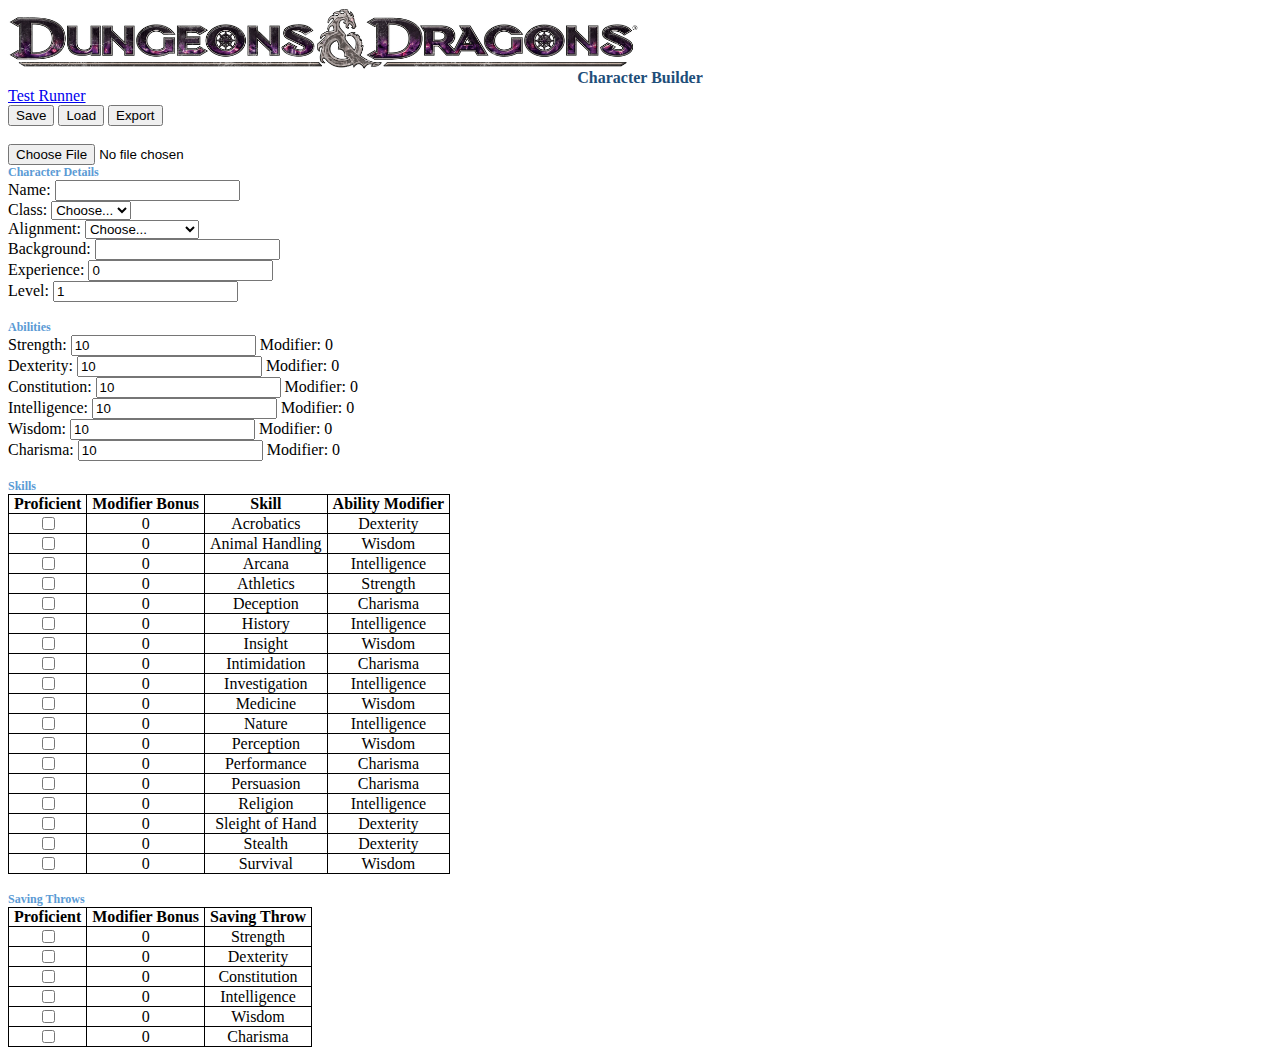
<file: index.html>
<!DOCTYPE>
<html>
<head>
    <meta name="author" content="Jesse Hutchison" />
    <link rel="stylesheet" type="text/css" href="styles/guild.css">
    <script src="scripts/jquery.min.js"></script>
    <script src='scripts/knockout-3.1.0.js'></script>
    <script src='scripts/character.core.js'></script>
    <script src='scripts/character.js'></script>
</head>
<body>
    <img src='images/logo.jpg' style='width: 50%;' />
    <h1>Character Builder</h1>
    <a href='tests.html'>Test Runner</a>
    <br />

    <div data-bind="visible: window.localStorage !== undefined" style="display: none">
        <button data-bind="click: saveCharacter">Save</button>
        <button data-bind="click: loadCharacter">Load</button>
        <button data-bind="click: exportCharacter">Export</button>
    </div>
    <br />
    <input type="file" id="file" name="file" enctype="multipart/form-data" />

    <div id="descriptions">
        <h3>Character Details</h3>
        Name: <input type="text" data-bind="value: characterName" /><br />
        Class: <select data-bind="options: availableClasses, value: characterClass, optionsCaption: 'Choose...'"></select><br />
        Alignment: <select data-bind="options: availableAlignments, value: characterAlignment, optionsCaption: 'Choose...'"></select><br />
        Background: <input type="text" data-bind="value: characterBackground" /><br />
        Experience: <input type="text" data-bind="value: characterExperience, valueUpdate:'afterkeydown'" /><br />
        Level: <input type="text" data-bind="value: characterLevel, valueUpdate:'afterkeydown'" /><br />
    </div>
    <br />
    <div id="abilityScores">
        <h3>Abilities</h3>
        Strength: <input type="text" data-bind="value: abilityStrength, valueUpdate:'afterkeydown'" />
        Modifier: <span data-bind="text: abilityStrengthModifier"></span><br />
        Dexterity: <input type="text" data-bind="value: abilityDexterity, valueUpdate:'afterkeydown'" />
        Modifier: <span data-bind="text: abilityDexterityModifier"></span><br />
        Constitution: <input type="text" data-bind="value: abilityConstitution, valueUpdate:'afterkeydown'" />
        Modifier: <span data-bind="text: abilityConstitutionModifier"></span><br />
        Intelligence: <input type="text" data-bind="value: abilityIntelligence, valueUpdate:'afterkeydown'" />
        Modifier: <span data-bind="text: abilityIntelligenceModifier"></span><br />
        Wisdom: <input type="text" data-bind="value: abilityWisdom, valueUpdate:'afterkeydown'" />
        Modifier: <span data-bind="text: abilityWisdomModifier"></span><br />
        Charisma: <input type="text" data-bind="value: abilityCharisma, valueUpdate:'afterkeydown'" />
        Modifier: <span data-bind="text: abilityCharismaModifier"></span><br />
    </div>
    <br />
    <div id="skills">
        <h3>Skills</h3>
        <table>
            <tr>
                <th>Proficient</th>
                <th>Modifier Bonus</th>
                <th>Skill</th>
                <th>Ability Modifier</th>
            </tr>
            <tr>
                <td><input type="checkbox" data-bind='checked: skillAcrobatics.proficient' /></td>
                <td><span data-bind="text: skillAcrobatics.bonus"></span></td>
                <td>Acrobatics</td>
                <td>Dexterity</td>
            </tr>
            <tr>
                <td><input type="checkbox" data-bind='checked: skillAnimalHandling.proficient' /></td>
                <td><span data-bind="text: skillAnimalHandling.bonus"></span></td>
                <td>Animal Handling</td>
                <td>Wisdom</td>
            </tr>
            <tr>
                <td><input type="checkbox" data-bind='checked: skillArcana.proficient' /></td>
                <td><span data-bind="text: skillArcana.bonus"></span></td>
                <td>Arcana</td>
                <td>Intelligence</td>
            </tr>
            <tr>
                <td><input type="checkbox" data-bind='checked: skillAthletics.proficient' /></td>
                <td><span data-bind="text: skillAthletics.bonus"></span></td>
                <td>Athletics</td>
                <td>Strength</td>
            </tr>
            <tr>
                <td><input type="checkbox" data-bind='checked: skillDeception.proficient' /></td>
                <td><span data-bind="text: skillDeception.bonus"></span></td>
                <td>Deception</td>
                <td>Charisma</td>
            </tr>
            <tr>
                <td><input type="checkbox" data-bind='checked: skillHistory.proficient' /></td>
                <td><span data-bind="text: skillHistory.bonus"></span></td>
                <td>History</td>
                <td>Intelligence</td>
            </tr>
            <tr>
                <td><input type="checkbox" data-bind='checked: skillInsight.proficient' /></td>
                <td><span data-bind="text: skillInsight.bonus"></span></td>
                <td>Insight</td>
                <td>Wisdom</td>
            </tr>
            <tr>
                <td><input type="checkbox" data-bind='checked: skillIntimidation.proficient' /></td>
                <td><span data-bind="text: skillIntimidation.bonus"></span></td>
                <td>Intimidation</td>
                <td>Charisma</td>
            </tr>
            <tr>
                <td><input type="checkbox" data-bind='checked: skillInvestigation.proficient' /></td>
                <td><span data-bind="text: skillInvestigation.bonus"></span></td>
                <td>Investigation </td>
                <td>Intelligence</td>
            </tr>
            <tr>
                <td><input type="checkbox" data-bind='checked: skillMedicine.proficient' /></td>
                <td><span data-bind="text: skillMedicine.bonus"></span></td>
                <td>Medicine</td>
                <td>Wisdom</td>
            </tr>
            <tr>
                <td><input type="checkbox" data-bind='checked: skillNature.proficient' /></td>
                <td><span data-bind="text: skillNature.bonus"></span></td>
                <td>Nature</td>
                <td>Intelligence</td>
            </tr>
            <tr>
                <td><input type="checkbox" data-bind='checked: skillPerception.proficient' /></td>
                <td><span data-bind="text: skillPerception.bonus"></span></td>
                <td>Perception</td>
                <td>Wisdom</td>
            </tr>
            <tr>
                <td><input type="checkbox" data-bind='checked: skillPerformance.proficient' /></td>
                <td><span data-bind="text: skillPerformance.bonus"></span></td>
                <td>Performance</td>
                <td>Charisma</td>
            </tr>
            <tr>
                <td><input type="checkbox" data-bind='checked: skillPersuasion.proficient' /></td>
                <td><span data-bind="text: skillPersuasion.bonus"></span></td>
                <td>Persuasion</td>
                <td>Charisma</td>
            </tr>
            <tr>
                <td><input type="checkbox" data-bind='checked: skillReligion.proficient' /></td>
                <td><span data-bind="text: skillReligion.bonus"></span></td>
                <td>Religion</td>
                <td>Intelligence</td>
            </tr>
            <tr>
                <td><input type="checkbox" data-bind='checked: skillSleightOfHand.proficient' /></td>
                <td><span data-bind="text: skillSleightOfHand.bonus"></span></td>
                <td>Sleight of Hand</td>
                <td>Dexterity</td>
            </tr>
            <tr>
                <td><input type="checkbox" data-bind='checked: skillStealth.proficient' /></td>
                <td><span data-bind="text: skillStealth.bonus"></span></td>
                <td>Stealth</td>
                <td>Dexterity</td>
            </tr>
            <tr>
                <td><input type="checkbox" data-bind='checked: skillSurvival.proficient' /></td>
                <td><span data-bind="text: skillSurvival.bonus"></span></td>
                <td>Survival</td>
                <td>Wisdom</td>
            </tr>
        </table>
    </div>
    <br />
    <div id="skills">
        <h3>Saving Throws</h3>
        <table>
            <tr>
                <th>Proficient</th>
                <th>Modifier Bonus</th>
                <th>Saving Throw</th>
            </tr>
            <tr>
                <td><input type="checkbox" data-bind='checked: savingThrowStrength.proficient' /></td>
                <td><span data-bind="text: savingThrowStrength.bonus"></span></td>
                <td>Strength</td>
            </tr>
            <tr>
                <td><input type="checkbox" data-bind='checked: savingThrowDexterity.proficient' /></td>
                <td><span data-bind="text: savingThrowDexterity.bonus"></span></td>
                <td>Dexterity</td>
            </tr>
            <tr>
                <td><input type="checkbox" data-bind='checked: savingThrowConstitution.proficient' /></td>
                <td><span data-bind="text: savingThrowConstitution.bonus"></span></td>
                <td>Constitution</td>
            </tr>
            <tr>
                <td><input type="checkbox" data-bind='checked: savingThrowIntelligence.proficient' /></td>
                <td><span data-bind="text: savingThrowIntelligence.bonus"></span></td>
                <td>Intelligence</td>
            </tr>
            <tr>
                <td><input type="checkbox" data-bind='checked: savingThrowWisdom.proficient' /></td>
                <td><span data-bind="text: savingThrowWisdom.bonus"></span></td>
                <td>Wisdom</td>
            </tr>
            <tr>
                <td><input type="checkbox" data-bind='checked: savingThrowCharisma.proficient' /></td>
                <td><span data-bind="text: savingThrowCharisma.bonus"></span></td>
                <td>Charisma</td>
            </tr>
        </table>
    </div>

    <script>
        var character = new window.CharacterBuilder.Character();
        ko.applyBindings(character, $('body').get(0));
    </script>
</body>
</html>
</file>
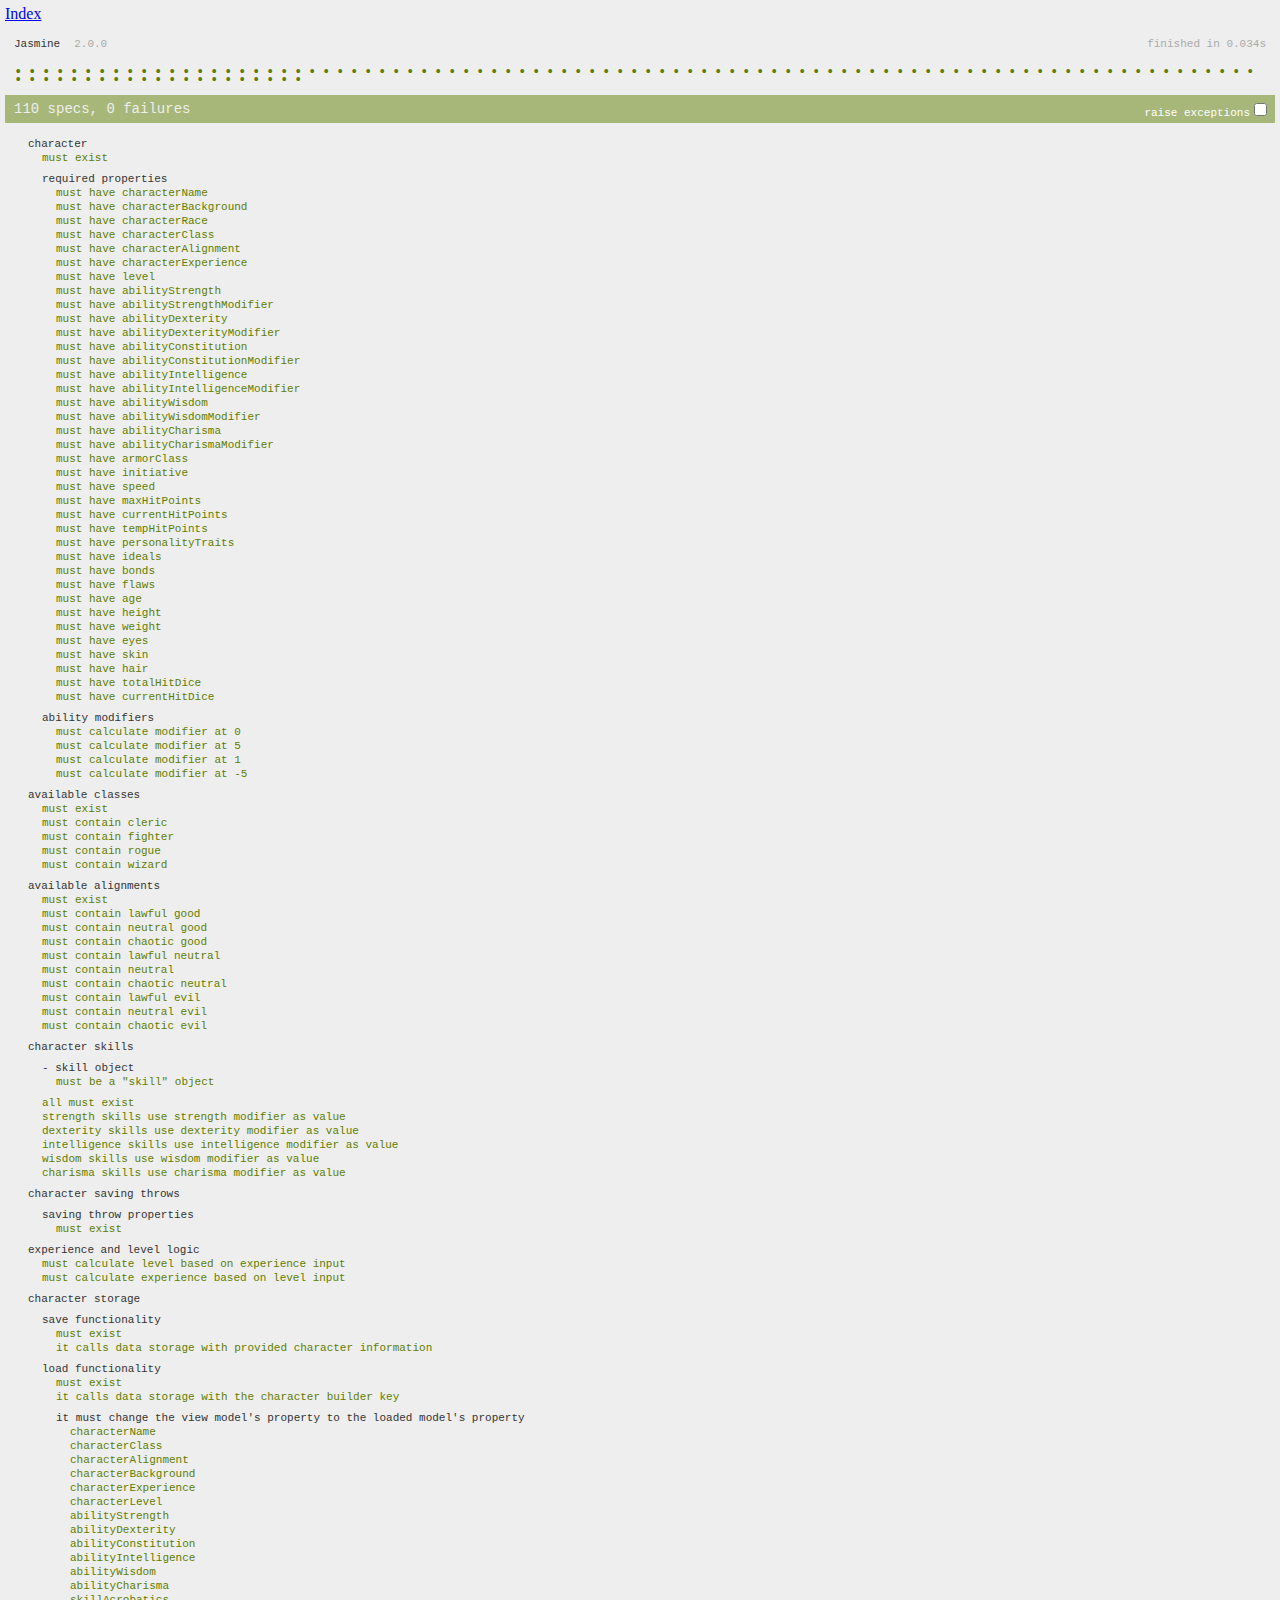
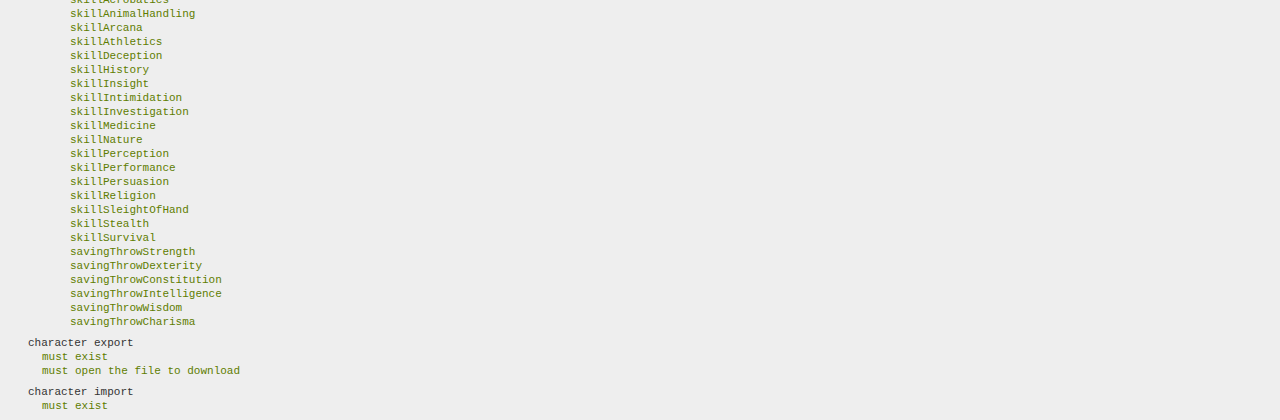
<file: tests.html>
<!DOCTYPE>
<html>
  <head>
    <meta name="author" content="Jesse Hutchison" />
    <link rel="stylesheet" type="text/css" href="lib/jasmine-2.0.0/jasmine.css">

    <script type="text/javascript" src="lib/jasmine-2.0.0/jasmine.js"></script>
    <script type="text/javascript" src="lib/jasmine-2.0.0/jasmine-html.js"></script>
    <script type="text/javascript" src="lib/jasmine-2.0.0/boot.js"></script>
    <script type='text/javascript' src='scripts/knockout-3.1.0.js'></script>

    <!-- include source files here... -->
    <script type='text/javascript' src='scripts/character.core.js'></script>
    <script type='text/javascript' src='scripts/character.js'></script>
    <script type='text/javascript' src='scripts/character.tests.js'></script>
    <!-- include spec files here... -->
  </head>
  <body>
    <a href='index.html'>Index</a>
  </body>
</html>
</file>
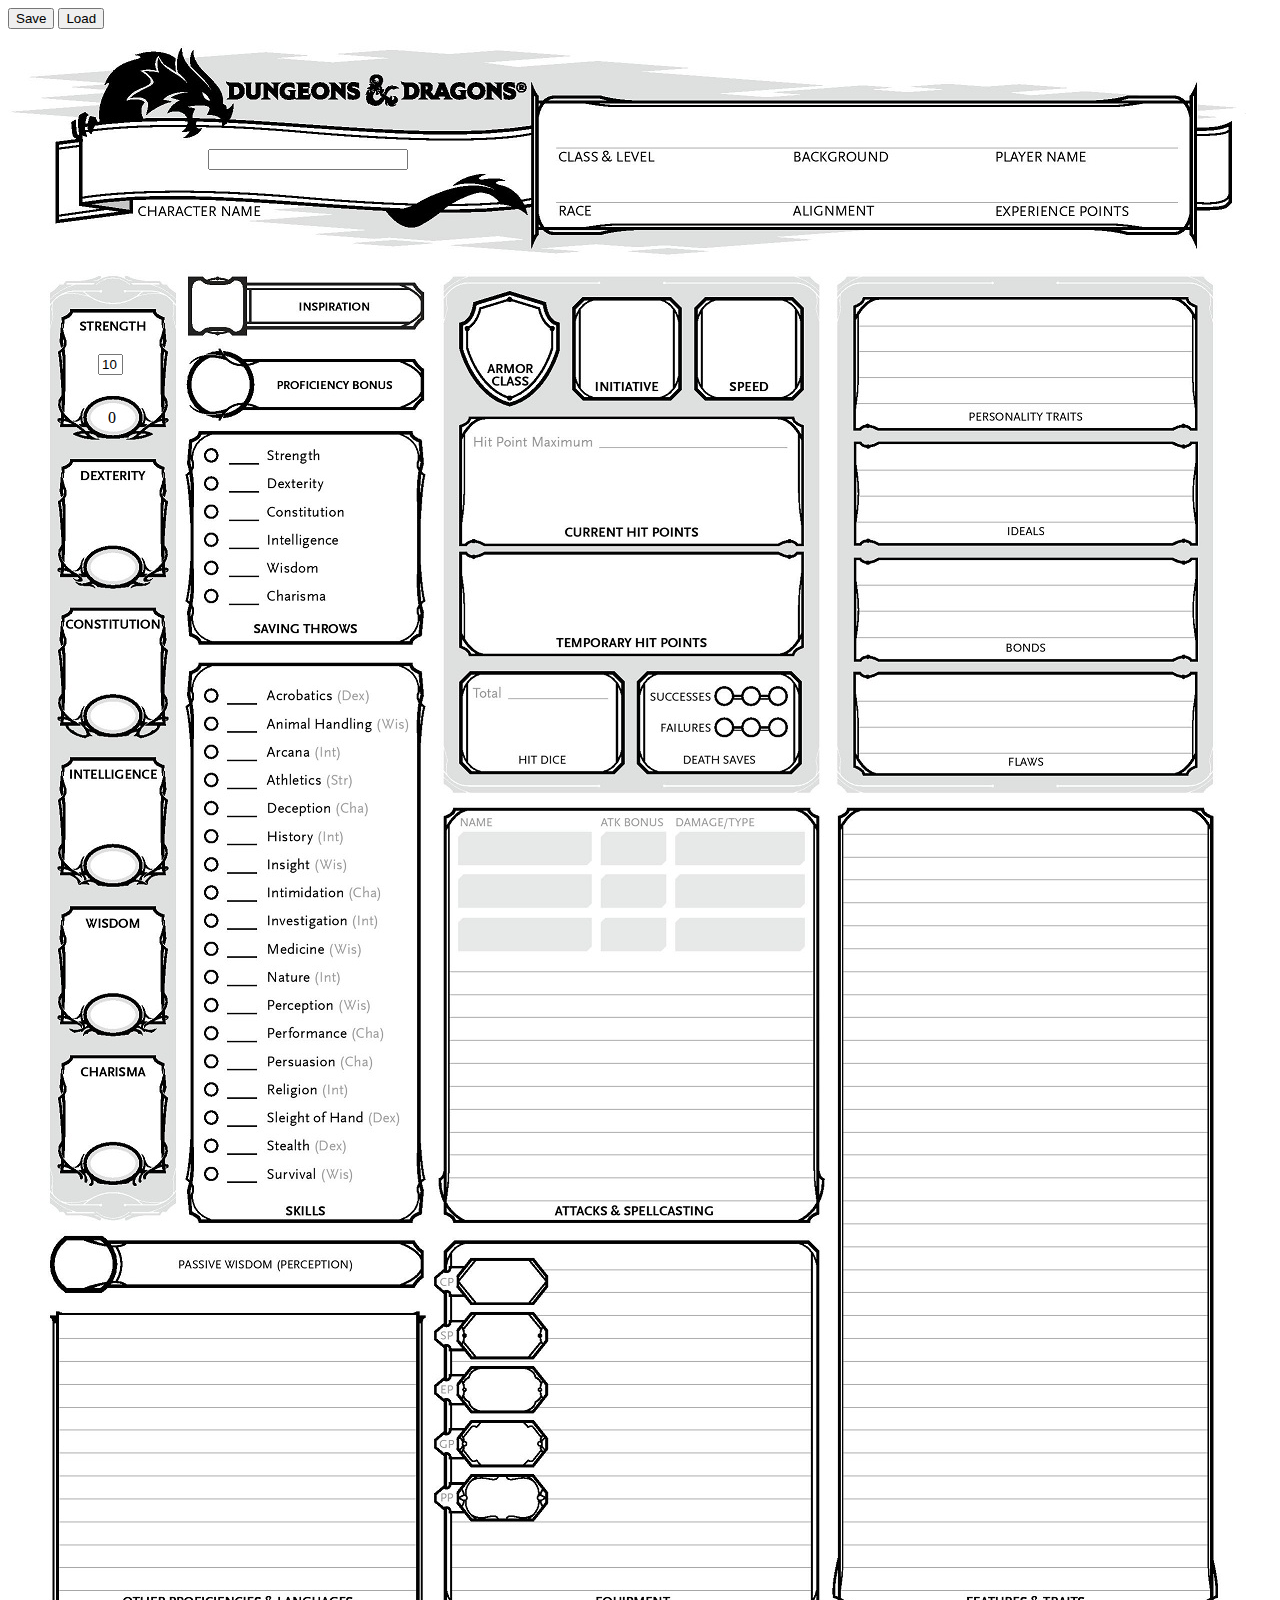
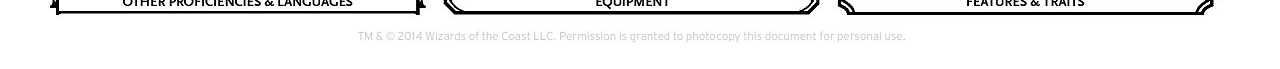
<file: tuckers.html>
<!DOCTYPE>
<html>
<head>
    <link rel="stylesheet" type="text/css" href="tuckers.css">
    <script src="http://ajax.googleapis.com/ajax/libs/jquery/2.1.1/jquery.min.js"></script>
    <script type='text/javascript' src='scripts/knockout-3.1.0.js'></script>
    <script type='text/javascript' src='scripts/character.core.js'></script>
    <script type='text/javascript' src='scripts/character.js'></script>
</head>
<body>
    <div data-bind="visible: window.localStorage !== undefined" style="display: none">
        <button data-bind="click: saveCharacter">Save</button>
        <button data-bind="click: loadCharacter">Load</button>
    </div>

    <div class="imageContainer">
        <input data-bind="value: characterName" name="characterName" class="characterName" />
        <input data-bind="value: abilityStrength, valueUpdate:'afterkeydown'" class="abilityStrength" />
        <span data-bind="text: abilityStrengthModifier" class="abilityStrengthModifier">1</h2>
    </div>

    <script>
        var character = new window.CharacterBuilder.Character();
        ko.applyBindings(character, $('body').get(0));
    </script>
</body>
</html>
</file>
<file: styles/guild.css>
span, td, th {
	font-size: 0.6875em
	color: #000000;
}
h1 {
	color: #1E4E79;
	text-align: center;
	font-size: 1.0em;
	padding: 0 0 0 0;
	margin: 0 0 0 0;
}
h2 {
	color:#2E75B5;
	text-align: center;
	font-size: 0.875em;
	padding: 0 0 0 0;
	margin: 0 0 0 0;
}
h3 {
	color:#5B9BD5;
	text-align:left;
	font-size: 0.75em;
	padding: 0 0 0 0;
	margin: 0 0 0 0;
}
th {
	border-bottom: solid 1px black;
}
table, th, td {
	text-align: center;
	border: 1px solid black;
	border-collapse: collapse;
	padding: 0px 5px 0px 5px;
}
</file>
<file: lib/jasmine-2.0.0/jasmine.css>
body { background-color: #eeeeee; padding: 0; margin: 5px; overflow-y: scroll; }

.html-reporter { font-size: 11px; font-family: Monaco, "Lucida Console", monospace; line-height: 14px; color: #333333; }
.html-reporter a { text-decoration: none; }
.html-reporter a:hover { text-decoration: underline; }
.html-reporter p, .html-reporter h1, .html-reporter h2, .html-reporter h3, .html-reporter h4, .html-reporter h5, .html-reporter h6 { margin: 0; line-height: 14px; }
.html-reporter .banner, .html-reporter .symbol-summary, .html-reporter .summary, .html-reporter .result-message, .html-reporter .spec .description, .html-reporter .spec-detail .description, .html-reporter .alert .bar, .html-reporter .stack-trace { padding-left: 9px; padding-right: 9px; }
.html-reporter .banner .version { margin-left: 14px; }
.html-reporter #jasmine_content { position: fixed; right: 100%; }
.html-reporter .version { color: #aaaaaa; }
.html-reporter .banner { margin-top: 14px; }
.html-reporter .duration { color: #aaaaaa; float: right; }
.html-reporter .symbol-summary { overflow: hidden; *zoom: 1; margin: 14px 0; }
.html-reporter .symbol-summary li { display: inline-block; height: 8px; width: 14px; font-size: 16px; }
.html-reporter .symbol-summary li.passed { font-size: 14px; }
.html-reporter .symbol-summary li.passed:before { color: #5e7d00; content: "\02022"; }
.html-reporter .symbol-summary li.failed { line-height: 9px; }
.html-reporter .symbol-summary li.failed:before { color: #b03911; content: "x"; font-weight: bold; margin-left: -1px; }
.html-reporter .symbol-summary li.disabled { font-size: 14px; }
.html-reporter .symbol-summary li.disabled:before { color: #bababa; content: "\02022"; }
.html-reporter .symbol-summary li.pending { line-height: 17px; }
.html-reporter .symbol-summary li.pending:before { color: #ba9d37; content: "*"; }
.html-reporter .exceptions { color: #fff; float: right; margin-top: 5px; margin-right: 5px; }
.html-reporter .bar { line-height: 28px; font-size: 14px; display: block; color: #eee; }
.html-reporter .bar.failed { background-color: #b03911; }
.html-reporter .bar.passed { background-color: #a6b779; }
.html-reporter .bar.skipped { background-color: #bababa; }
.html-reporter .bar.menu { background-color: #fff; color: #aaaaaa; }
.html-reporter .bar.menu a { color: #333333; }
.html-reporter .bar a { color: white; }
.html-reporter.spec-list .bar.menu.failure-list, .html-reporter.spec-list .results .failures { display: none; }
.html-reporter.failure-list .bar.menu.spec-list, .html-reporter.failure-list .summary { display: none; }
.html-reporter .running-alert { background-color: #666666; }
.html-reporter .results { margin-top: 14px; }
.html-reporter.showDetails .summaryMenuItem { font-weight: normal; text-decoration: inherit; }
.html-reporter.showDetails .summaryMenuItem:hover { text-decoration: underline; }
.html-reporter.showDetails .detailsMenuItem { font-weight: bold; text-decoration: underline; }
.html-reporter.showDetails .summary { display: none; }
.html-reporter.showDetails #details { display: block; }
.html-reporter .summaryMenuItem { font-weight: bold; text-decoration: underline; }
.html-reporter .summary { margin-top: 14px; }
.html-reporter .summary ul { list-style-type: none; margin-left: 14px; padding-top: 0; padding-left: 0; }
.html-reporter .summary ul.suite { margin-top: 7px; margin-bottom: 7px; }
.html-reporter .summary li.passed a { color: #5e7d00; }
.html-reporter .summary li.failed a { color: #b03911; }
.html-reporter .summary li.pending a { color: #ba9d37; }
.html-reporter .description + .suite { margin-top: 0; }
.html-reporter .suite { margin-top: 14px; }
.html-reporter .suite a { color: #333333; }
.html-reporter .failures .spec-detail { margin-bottom: 28px; }
.html-reporter .failures .spec-detail .description { background-color: #b03911; }
.html-reporter .failures .spec-detail .description a { color: white; }
.html-reporter .result-message { padding-top: 14px; color: #333333; white-space: pre; }
.html-reporter .result-message span.result { display: block; }
.html-reporter .stack-trace { margin: 5px 0 0 0; max-height: 224px; overflow: auto; line-height: 18px; color: #666666; border: 1px solid #ddd; background: white; white-space: pre; }
</file>
<file: tuckers.css>
.imageContainer {
   width:1238px;
   height:1632px;
   position: relative;
   background-image: url('images/Official Page-1s.jpg');
 }
 
 .characterName {
	position: absolute; 
	top: 120px;
	left: 200px;
	width: 200px;
 }
 
  .abilityStrength {
	position: absolute;
	top: 325px;
	left: 90px;
	width: 25px;
 }
 
   .abilityStrengthModifier {
	position: absolute;
	top: 380px;
	left: 100px;
	width: 50px;
 }
</file>
